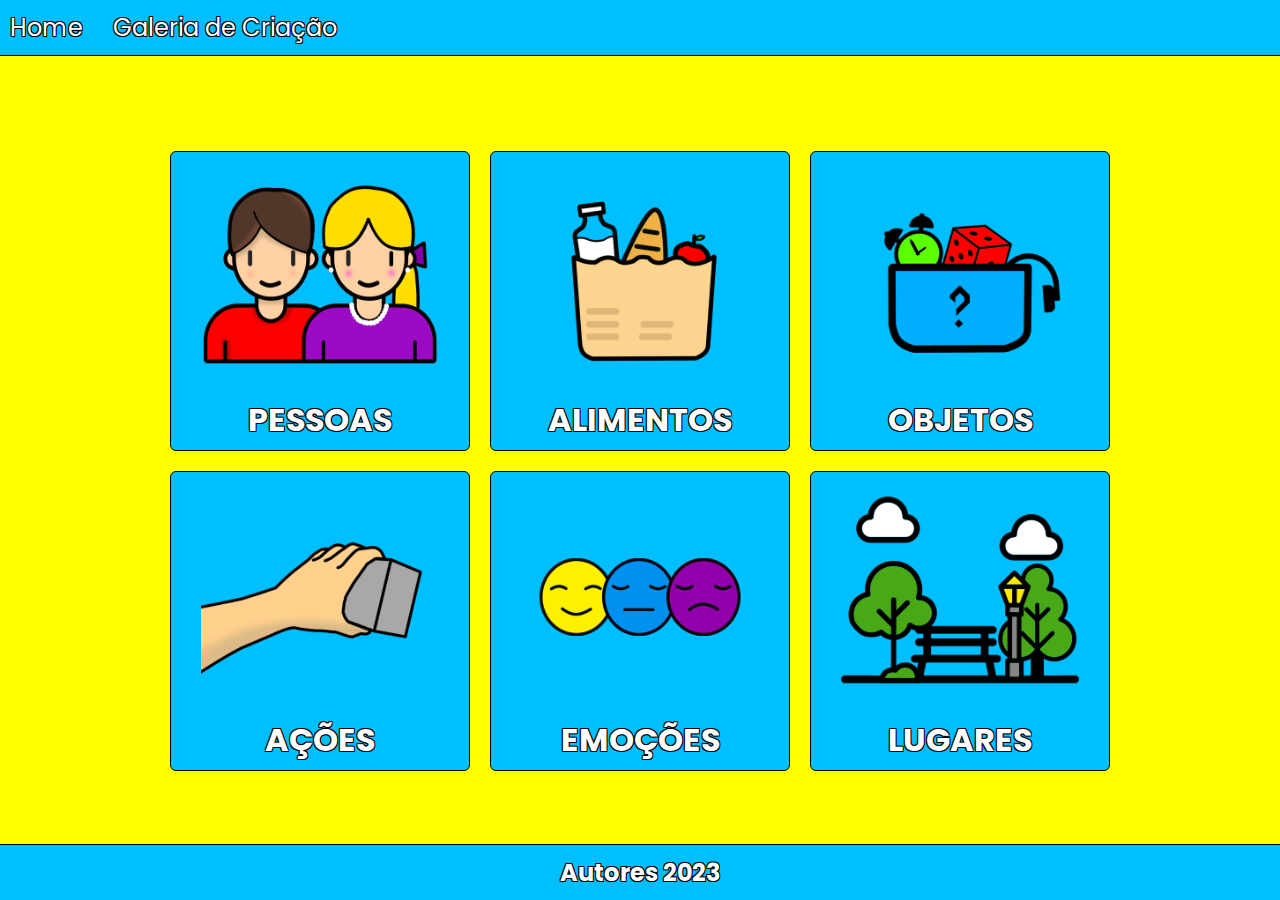
<file: index.html>
<!DOCTYPE html>
<html lang="pt-br">
<head>
    <meta charset="UTF-8">
    <meta name="viewport" content="width=device-width, initial-scale=1.0">
    <title>Home</title>

    <link rel="stylesheet" href="./src/css/Geral/reset/reset.css">
    <link rel="stylesheet" href="./src/css/Geral/background/background.css">
    <link rel="stylesheet" href="./src/css/Geral/nav-bar/nav-bar.css">
    <link rel="stylesheet" href="./src/css/Index/div-cards/div-cards.css">
    <link rel="stylesheet" href="./src/css/Geral/footer/footer.css">

</head>
<body>
    <header>
        <nav>
            <ul aria-label="navegacao-primaria" class="navegacao-primaria">
                <li><a href="index.html">Home</a></li>
                <li><a href="galeria.html">Galeria de Criação</a></li>
            </ul>
        </nav>
    </header>

    <section>
        <div class="div-cards">
            <ul>
                <a href="pessoas.html">
                    <li>
                        <div class="card-content">
                            <img src="./src/Midias/Imagens/teste.png" alt="imagem projeto">
                            <h1>PESSOAS</h1>
                        </div>
                    </li>
                </a>
                <a href="">
                    <li>
                        <div class="card-content">
                            <img src="./src/Midias/Imagens/Alimento.png" alt="imagem de uma sacola de alimentos">
                            <h1>ALIMENTOS</h1>
                        </div>
                    </li>
                </a>
                <a href="">
                    <li>
                        <div class="card-content">
                            <img src="./src/Midias/Imagens/objetos.png" alt="uma caixa de objetos">
                            <h1>OBJETOS</h1>
                        </div>
                    </li>
                </a>
                <a href="">
                    <li>
                        <div class="card-content">
                            <img src="./src/Midias/Imagens/ações.png" alt="uma mão segurando uma caixa">
                            <h1>AÇÕES</h1>
                        </div>
                    </li>
                </a>
                <a href="">
                    <li>
                        <div class="card-content">
                            <img src="./src/Midias/Imagens/emoções.png" alt="imagem projeto">
                            <h1>EMOÇÕES</h1>
                        </div>
                    </li>
                </a>
                <a href="">
                    <li>
                        <div class="card-content">
                            <img src="./src/Midias/Imagens/lugares.png" alt="imagem projeto">
                            <h1>LUGARES</h1>
                        </div>
                    </li>
                </a>
            </ul>
        </div>
    </section>

    <footer>
        <h1>Autores 2023</h1>
    </footer>
</body>
</html>
</file>
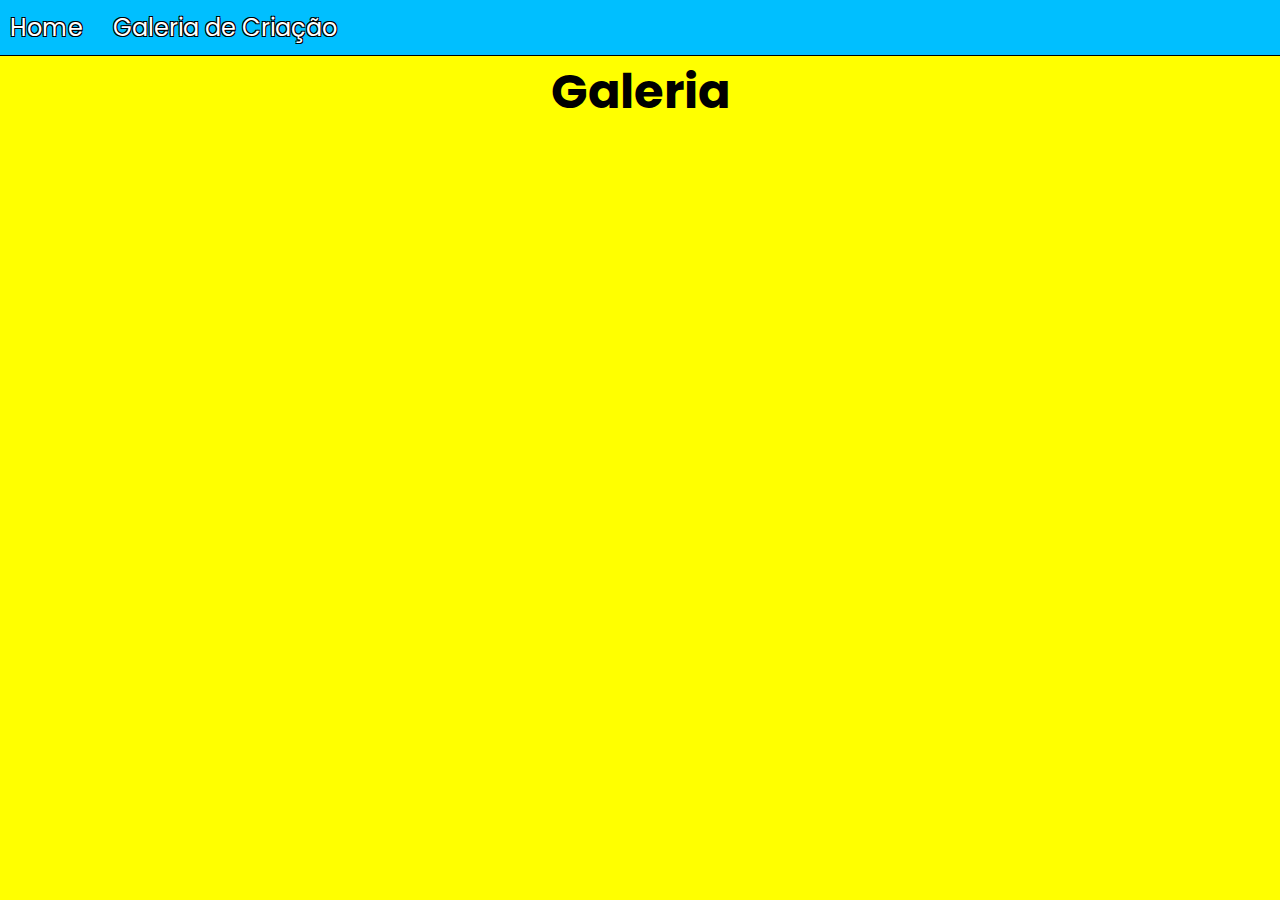
<file: galeria.html>
<!DOCTYPE html>
<html lang="pt-br">
<head>
    <meta charset="UTF-8">
    <meta name="viewport" content="width=device-width, initial-scale=1.0">
    <title>Home</title>

    <link rel="stylesheet" href="./src/css/Geral/reset/reset.css">
    <link rel="stylesheet" href="./src/css/Geral/background/background.css">
    <link rel="stylesheet" href="./src/css/Geral/nav-bar/nav-bar.css">
    <link rel="stylesheet" href="./src/css/titulo-pagina/titulo-pagina.css">
    <link rel="stylesheet" href="./src/css/Geral/footer/footer.css">

</head>
<body>
    <header>
        <nav>
            <ul aria-label="navegacao-primaria" class="navegacao-primaria">
                <li><a href="index.html">Home</a></li>
                <li><a href="galeria.html">Galeria de Criação</a></li>
            </ul>
        </nav>
    </header>

    <div class="titulo-pagina">
        <h1>Galeria</h1>
    </div>

</body>
</html>
</file>
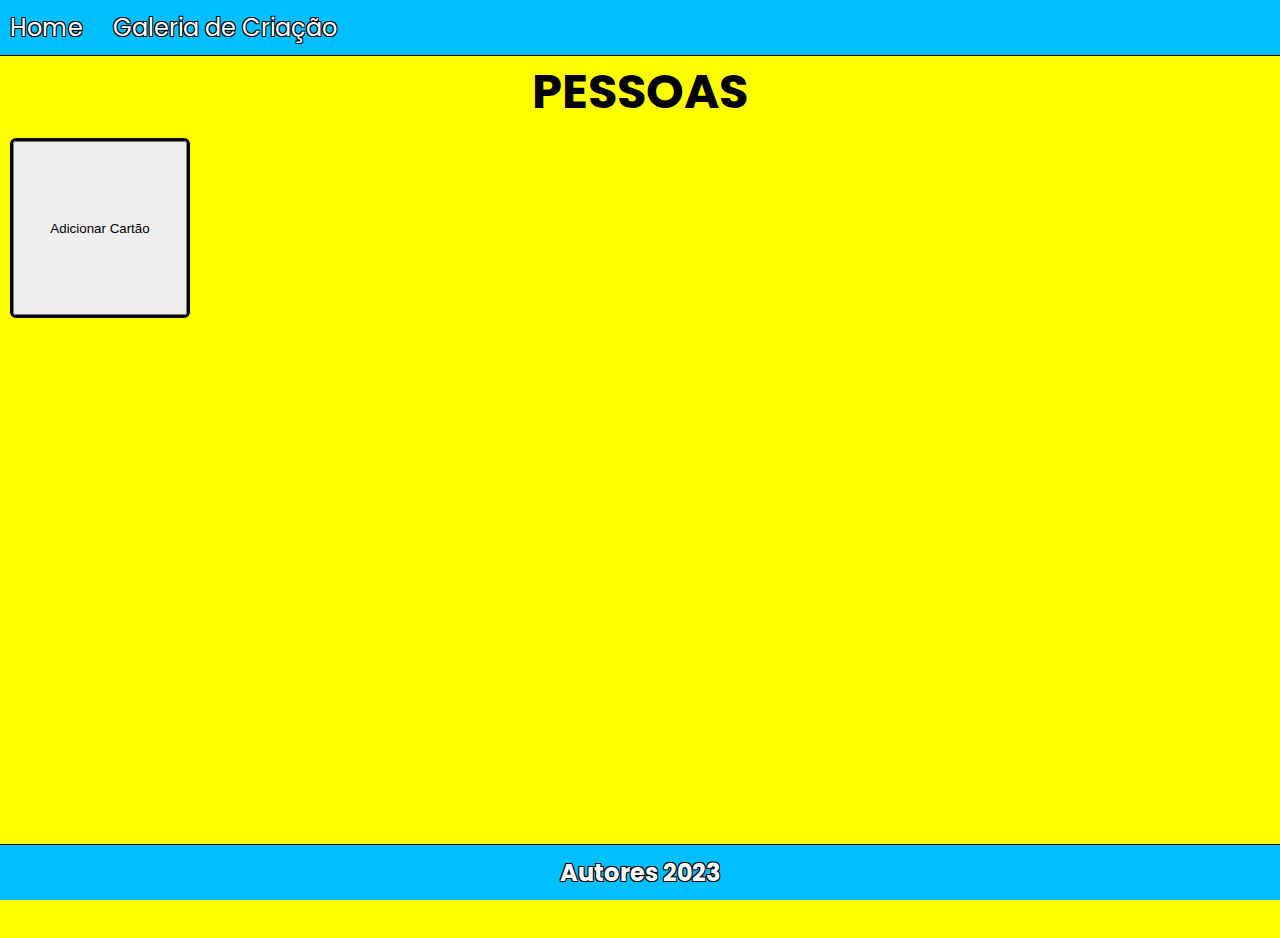
<file: pessoas.html>
<!DOCTYPE html>
<html lang="pt-br">
<head>
    <meta charset="UTF-8">
    <meta name="viewport" content="width=device-width, initial-scale=1.0">
    <title>Home</title>

    <link rel="stylesheet" href="./src/css/Geral/reset/reset.css">
    <link rel="stylesheet" href="./src/css/Geral/background/background.css">
    <link rel="stylesheet" href="./src/css/Geral/nav-bar/nav-bar.css">
    <link rel="stylesheet" href="./src/css/titulo-pagina/titulo-pagina.css">
    <link rel="stylesheet" href="./src/css/Pessoas/div-cards-galeria/div-cards-galeria.css">
    <link rel="stylesheet" href="./src/css/Geral/footer/footer.css">

</head>
<body>
    <header>
        <nav>
            <ul aria-label="navegacao-primaria" class="navegacao-primaria">
                <li><a href="index.html">Home</a></li>
                <li><a href="galeria.html">Galeria de Criação</a></li>
            </ul>
        </nav>
    </header>

    <div class="titulo-pagina">
        <h1>PESSOAS</h1>
    </div>

    <section>
        <div class="div-cards-galeria">
            <ul id="ulElement">
                <li>
                    <button id="addCardBtn">Adicionar Cartão</button>
                </li>
            </ul>
        </div>
    </section>
    
    <footer>
        <h1>Autores 2023</h1>
    </footer>
    
    <div class="modal-container">
        <div class="modal-image-customization">
            <div class="image-container">
                <div class="image-title-container">
                    <div id="fileInputContainer"></div>
                    <img id="imgPreview" alt="Pré-visualização da imagem">
                    <h1 id="titlePreview" class="title-preview">Título da imagem</h1>
                </div>
            </div>
            <input type="file" id="fileInput" accept="image/*">
            <span id="imageNameDisplay"></span>
            <input type="file" id="audioInput" accept="audio/*">
            <input type="color" id="colorPicker" value="#ffffff">
            <input type="text" id="titleInput" placeholder="Título da imagem">
            <button id="playPauseButton">Reproduzir</button>
            <audio id="audioElement" controls style="display: none;"></audio>
        </div>
        <button id="resetAllButton">Resetar Cartão</button>
        <button id="addButton">Salvar Cartão</button>
        <button id="closeButton">Fechar</button>
    </div>

    <script src="./src/js/edicao-galeria/edicao-galeria.js"></script>
</body>
</html>
</file>
<file: src/css/Geral/background/background.css>
body {
    background: #FF0;
}
</file>
<file: src/css/Geral/nav-bar/nav-bar.css>
@import url('https://fonts.googleapis.com/css2?family=Poppins:wght@200;300;400;500&display=swap');

header {
    background-color: #00BFFF;
    width: 100%;
    padding: 10px;
    display: flex;
    border-bottom: 1px black solid;
}
header .navegacao-primaria {
    display: flex;
    gap: 30px;
    align-items: center;
}

header .navegacao-primaria li a {
    font-family: 'Poppins';
    color: #ffffff;
    font-size: 1.5rem;
    text-shadow: -1px -1px 0 black, 1px -1px 0 black, -1px 1px 0 black, 1px 1px 0 black;
}
</file>
<file: src/css/Index/div-cards/div-cards.css>
@import url('https://fonts.googleapis.com/css2?family=Poppins:wght@200;300;400;500&display=swap');

.div-cards {
    display: flex;
    flex-direction: column;
    align-items: center;
    justify-content: center;
    min-height: 90vh;
    background-color: #FF0;

}

 .div-cards ul {
    display: flex;
    flex-wrap: wrap;
    gap: 20px;
    justify-content: center;
    max-width: 960px;
}

.div-cards ul li {
    background-color: #00BFFF;
    cursor: pointer;
    border-radius: 6px;
    position: relative;
    display: flex;
    justify-content: center;
    align-items: center;
    text-align: center;
    width: 300px;
    height: 300px;
    border: 1px solid black;
}

.div-cards ul li .card-content {
    display: flex;
    flex-direction: column;
    justify-content: center;
    align-items: center;
    padding: 30px;
}

.div-cards ul li img {
    max-width: 100%;
    max-height: 100%;
}

.div-cards h1 {
    font-family: 'Poppins';
    color: #ffffff;
    font-size: 2rem;
    text-shadow: -1px -1px 0 black, 1px -1px 0 black, -1px 1px 0 black, 1px 1px 0 black;
}
</file>
<file: src/css/Geral/footer/footer.css>
@import url('https://fonts.googleapis.com/css2?family=Poppins:wght@200;300;400;500&display=swap');

footer {
    background-color: #00BFFF;
    width: 100%;
    padding: 10px;
    display: flex;
    justify-content: center;
    align-items: center;
    position: absolute;
    bottom: 0;
    border-top: 1px solid black;
}

footer h1 {
    font-family: 'Poppins';
    color: #ffffff;
    font-size: 1.5rem;
    text-shadow: -1px -1px 0 black, 1px -1px 0 black, -1px 1px 0 black, 1px 1px 0 black;
}
</file>
<file: src/css/titulo-pagina/titulo-pagina.css>
.titulo-pagina h1 {
    font-family: 'Poppins';
    color: #000000;
    font-size: 3rem;
    text-align: center;
}
</file>
<file: src/css/Pessoas/div-cards-galeria/div-cards-galeria.css>
@import url('https://fonts.googleapis.com/css2?family=Poppins:wght@200;300;400;500&display=swap');

.div-cards-galeria {
    display: flex;
    flex-direction: column;
    align-items: start;
    justify-content: flex-start; 
    min-height: 90vh;
    padding: 10px;
    background-color: #FF0;
}

.div-cards-galeria ul {
    display: flex;
    flex-wrap: wrap;
    gap: 10px;
    justify-content: flex-start;
    max-width: 960px;
}

.div-cards-galeria ul li {
    cursor: pointer;
    border-radius: 6px;
    position: relative;
    display: grid;
    gap: 10px;
    text-align: center;
    width: 180px;
    height: 180px;
    border: 3px solid black;
    background-color: #FFFFFF;
}

.div-cards-galeria ul li .card-content {
    display: flex;
    flex-direction: column;
    justify-content: center;
    align-items: center;
}

.div-cards-galeria ul li img {
    max-width: 100%;
    max-height: 100%;
}

.div-cards-galeria h1 {
    font-family: 'Poppins';
    color: #000000;
    font-size: 2rem;
}

.modal-container {
    position: fixed;
    top: 50%;
    left: 50%;
    transform: translate(-50%, -50%);
    width: 300px;
    background-color: white;
    border: 2px solid black;
    border-radius: 8px;
    box-shadow: 0 4px 8px rgba(0, 0, 0, 0.2);
    z-index: 1000;
    padding: 20px;
    display: none;
}

.modal-image-customization .image-container {
    position: relative;
    display: flex;
    flex-direction: column;
    align-items: center;
}

.modal-image-customization .image-title-container {
    text-align: center;
    margin-bottom: 10px;
    position: relative;
}

.modal-image-customization .title-overlay {
    position: absolute;
    bottom: 0;
    left: 0;
    width: 100%;
    padding: 5px;
    text-align: center;
    border-radius: 0 0 6px 6px;
}

.modal-image-customization .title-preview {
    font-size: 18px;
    color: #000000;
    margin: 0;
}

.modal-image-customization img {
    max-width: 100%;
    height: auto;
    border-radius: 6px;
}

.modal-image-customization input[type="file"],
.modal-image-customization input[type="color"],
.modal-image-customization input[type="text"] {
    margin-top: 10px;
    padding: 5px;
    border: 1px solid #ccc;
    border-radius: 4px;
    width: 100%;
    box-sizing: border-box;
}

.modal-container button {
    margin-top: 10px;
    padding: 8px 16px;
    background-color: #333;
    color: white;
    border: none;
    border-radius: 4px;
    cursor: pointer;
}

.modal-container button:hover {
    background-color: #555;
}
</file>
